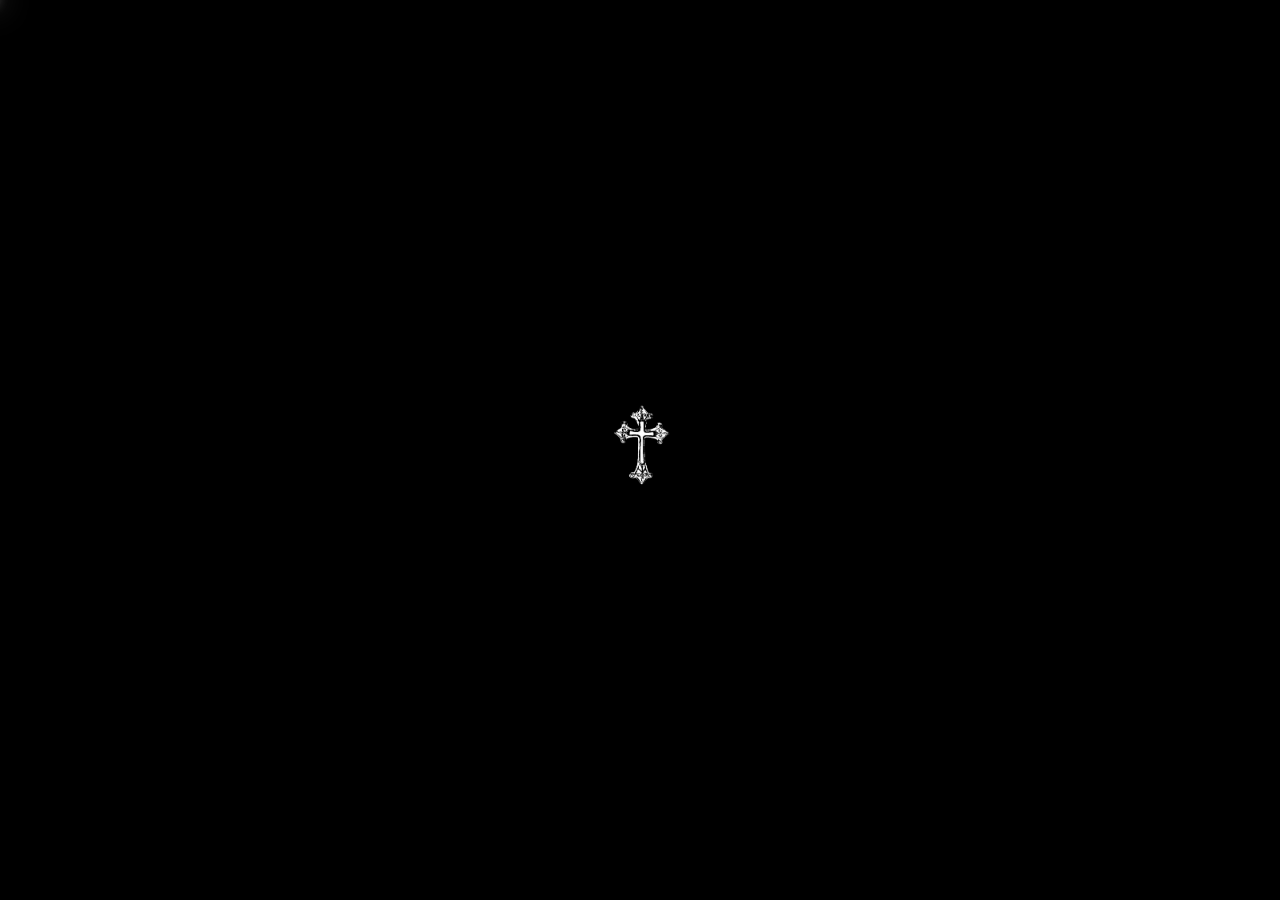
<file: saint-folder/index.html>
<!DOCTYPE html>
<html lang="es">

<head>

<meta charset="UTF-8">
<meta name="viewport" content="width=device-width, initial-scale=1.0">

<title>SAINT555</title>

<link rel="preconnect" href="https://fonts.googleapis.com">
<link rel="preconnect" href="https://fonts.gstatic.com" crossorigin>

<link href="https://fonts.googleapis.com/css2?family=Ballet&family=UnifrakturMaguntia&family=Montserrat:wght@300;400;600;700&display=swap" rel="stylesheet">

<link rel="stylesheet" href="https://cdnjs.cloudflare.com/ajax/libs/font-awesome/6.5.0/css/all.min.css">

<link rel="stylesheet" href="styles.css">

</head>


<body>

<div class="custom-cursor"></div>

<!-- TRANSICION ENTRE PAGINAS -->

<div class="saint-transition">

<div class="transition-content">

<div class="transition-text">
Can´t rush greatness...
</div>

<img src="cruzmouseblanca.png" class="mini-cross cross1">
<img src="cruzmouseblanca.png" class="mini-cross cross2">
<img src="cruzmouseblanca.png" class="mini-cross cross3">
<img src="cruzmouseblanca.png" class="mini-cross cross4">
<img src="cruzmouseblanca.png" class="mini-cross cross5">
<img src="cruzmouseblanca.png" class="mini-cross cross6">
<img src="cruzmouseblanca.png" class="mini-cross cross7">
<img src="cruzmouseblanca.png" class="mini-cross cross8">

</div>
</div>

<!-- INTRO ANIMADA -->

<div id="intro">

<div class="intro-content">

<img src="cruzmouseblanca.png" class="intro-cross" id="introCross">

</div>
</div>

<!-- HEADER -->

<header>

<h1 class="logo hidden" id="finalLogo">

<span class="sain">Sain</span>

<img src="cruzmouseblanca.png" class="cross-symbol" id="finalCross">

555

</h1>

<p>Cool people only.</p>

<button class="btn">
VER PRODUCTOS
</button>

</header>


<!-- FOOTER -->

<footer class="main-footer">

<p>© SAINT 555 — ALL RIGHTS RESERVED</p>

<div class="social-icons">

<a href="https://www.instagram.com/saint___555" target="_blank">
<i class="fab fa-instagram"></i>
</a>

<a href="https://www.tiktok.com/@saint___555" target="_blank">
<i class="fab fa-tiktok"></i>
</a>

<a href="#">
<i class="fab fa-facebook-f"></i>
</a>

</div>

</footer>


<script>

/* ================= CURSOR ================= */

const cursor = document.querySelector(".custom-cursor");

document.addEventListener("mousemove", e=>{
cursor.style.left = e.clientX + "px";
cursor.style.top = e.clientY + "px";
});

document.querySelectorAll("a,button").forEach(el=>{

el.addEventListener("mouseenter",()=>{
cursor.classList.add("hover");
});

el.addEventListener("mouseleave",()=>{
cursor.classList.remove("hover");
});

});


/* ================= INTRO ANIMATION ================= */

const introCross = document.getElementById("introCross");
const finalCross = document.getElementById("finalCross");
const finalLogo = document.getElementById("finalLogo");

setTimeout(()=>{

const target = finalCross.getBoundingClientRect();
const start = introCross.getBoundingClientRect();

const dx = target.left + target.width/2 - (start.left + start.width/2);
const dy = target.top + target.height/2 - (start.top + start.height/2);

introCross.style.transition = "transform 1.6s cubic-bezier(.77,0,.18,1), width 1.6s";

introCross.style.transform = `translate(${dx}px,${dy}px)`;

introCross.style.width = "130px";

},1200);


setTimeout(()=>{
finalLogo.classList.remove("hidden")
},3000);


setTimeout(()=>{

document.getElementById("intro").style.opacity = "0";
document.getElementById("intro").style.pointerEvents = "none";

},3400);


/* ================= PAGE TRANSITION ================= */

const transition = document.querySelector(".saint-transition");

function goToPage(url){

transition.classList.add("active");

setTimeout(()=>{
window.location.href = url;
},2000);

}

document.querySelector(".btn").addEventListener("click",function(e){

e.preventDefault();
goToPage("shop.html");

});


document.querySelectorAll("a").forEach(link=>{

link.addEventListener("click",function(e){

const href = this.getAttribute("href");

if(href && !href.startsWith("#")){

e.preventDefault();

goToPage(href);

}

});

});

</script>

</body>
</html>
</file>
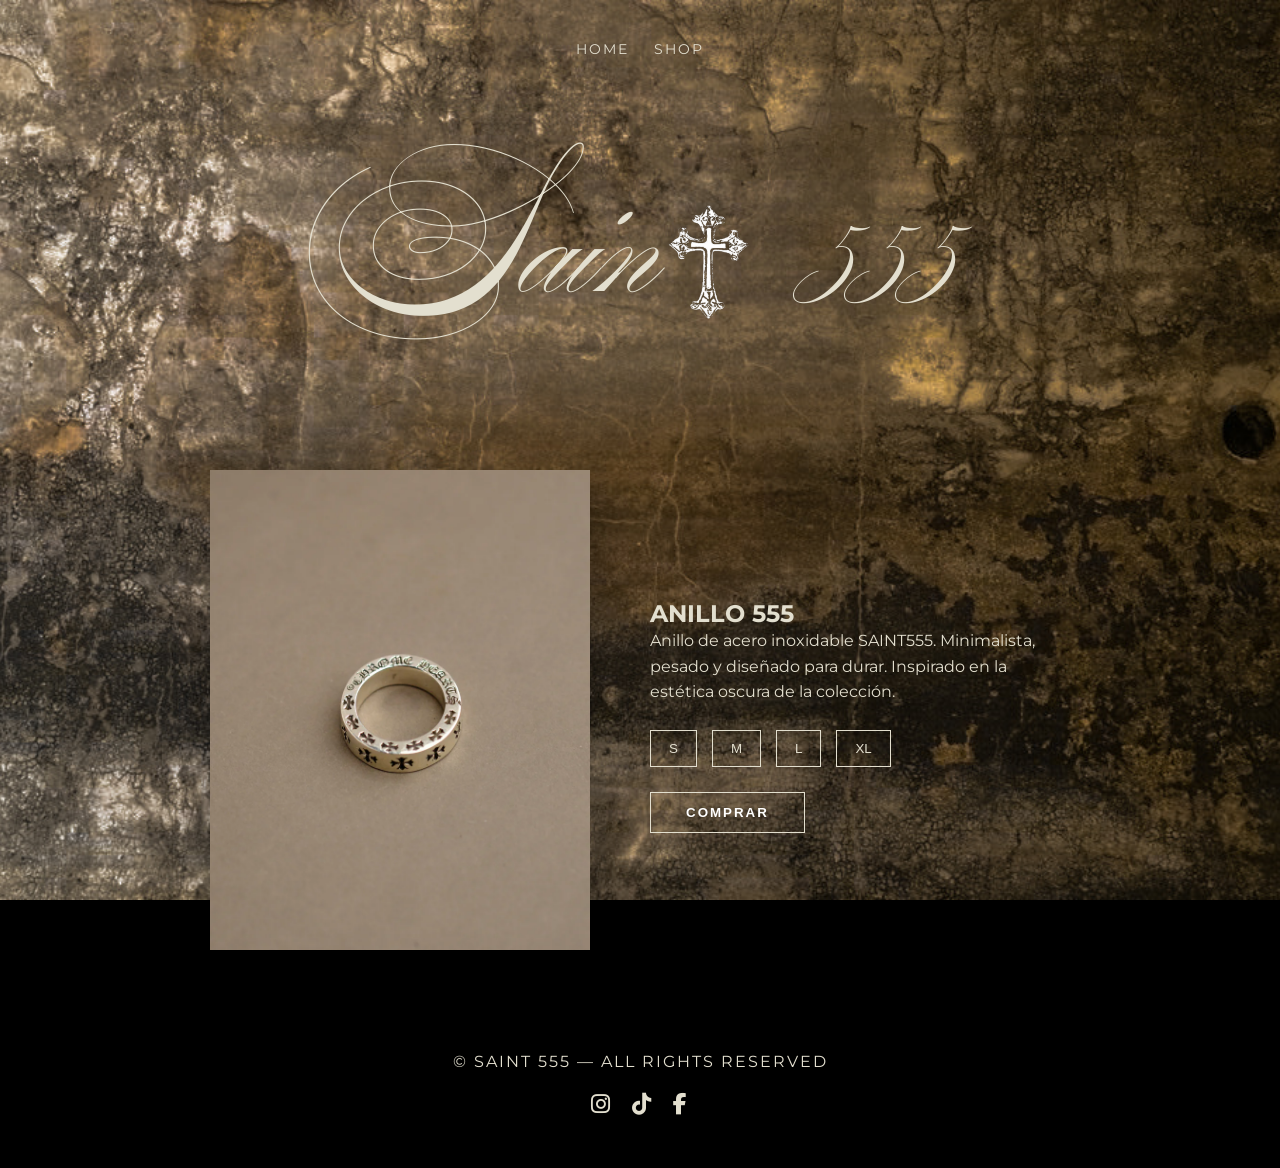
<file: saint-folder/producto.html>
<!DOCTYPE html>
<html lang="es">

<head>

<meta charset="UTF-8">
<meta name="viewport" content="width=device-width, initial-scale=1.0">

<title>SAINT555 - Producto</title>

<link rel="preconnect" href="https://fonts.googleapis.com">
<link rel="preconnect" href="https://fonts.gstatic.com" crossorigin>

<link href="https://fonts.googleapis.com/css2?family=Ballet&family=UnifrakturMaguntia&family=Montserrat:wght@300;400;600;700&display=swap" rel="stylesheet">

<link rel="stylesheet" href="https://cdnjs.cloudflare.com/ajax/libs/font-awesome/6.5.0/css/all.min.css">

<link rel="stylesheet" href="styles.css">

</head>

<body class="product-body">

<div class="custom-cursor"></div>

<!-- NAVBAR SIMPLE -->

<header class="top-bar">

<div class="nav-right">
<a href="index.html">HOME</a>
<a href="shop.html">SHOP</a>
</div>

</header>


<!-- LOGO IGUAL AL INDEX -->

<section class="product-logo-section">

<h1 class="logo product-logo">

<span>Sain</span>

<img src="cruzmouseblanca.png" class="cross-symbol product-cross">

555

</h1>

</section>


<!-- PRODUCTO -->

<section class="product-container">

<div class="product-image">
<img src="producto1.jpg">
</div>

<div class="product-info">

<h2>ANILLO 555</h2>

<p class="product-description">
Anillo de acero inoxidable SAINT555.
Minimalista, pesado y diseñado para durar.
Inspirado en la estética oscura de la colección.
</p>

<div class="size-selector">

<button>S</button>
<button>M</button>
<button>L</button>
<button>XL</button>

</div>

<button class="product-buy">COMPRAR</button>

</div>

</section>


<footer class="main-footer">

<p>© SAINT 555 — ALL RIGHTS RESERVED</p>

<div class="social-icons">

<a href="https://www.instagram.com/saint___555" target="_blank">
<i class="fab fa-instagram"></i>
</a>

<a href="https://www.tiktok.com/@saint___555" target="_blank">
<i class="fab fa-tiktok"></i>
</a>

<a href="#">
<i class="fab fa-facebook-f"></i>
</a>

</div>

</footer>


<script>

const cursor=document.querySelector(".custom-cursor");

document.addEventListener("mousemove",e=>{
cursor.style.left=e.clientX+"px";
cursor.style.top=e.clientY+"px";
});

document.querySelectorAll("a,button").forEach(el=>{
el.addEventListener("mouseenter",()=>cursor.classList.add("hover"));
el.addEventListener("mouseleave",()=>cursor.classList.remove("hover"));
});
/* SELECCION DE TALLES */

const sizeButtons = document.querySelectorAll(".size-selector button");

sizeButtons.forEach(btn => {
btn.addEventListener("click", () => {

sizeButtons.forEach(b => b.classList.remove("active"));
btn.classList.add("active");

});
});
</script>

</body>
</html>
</file>
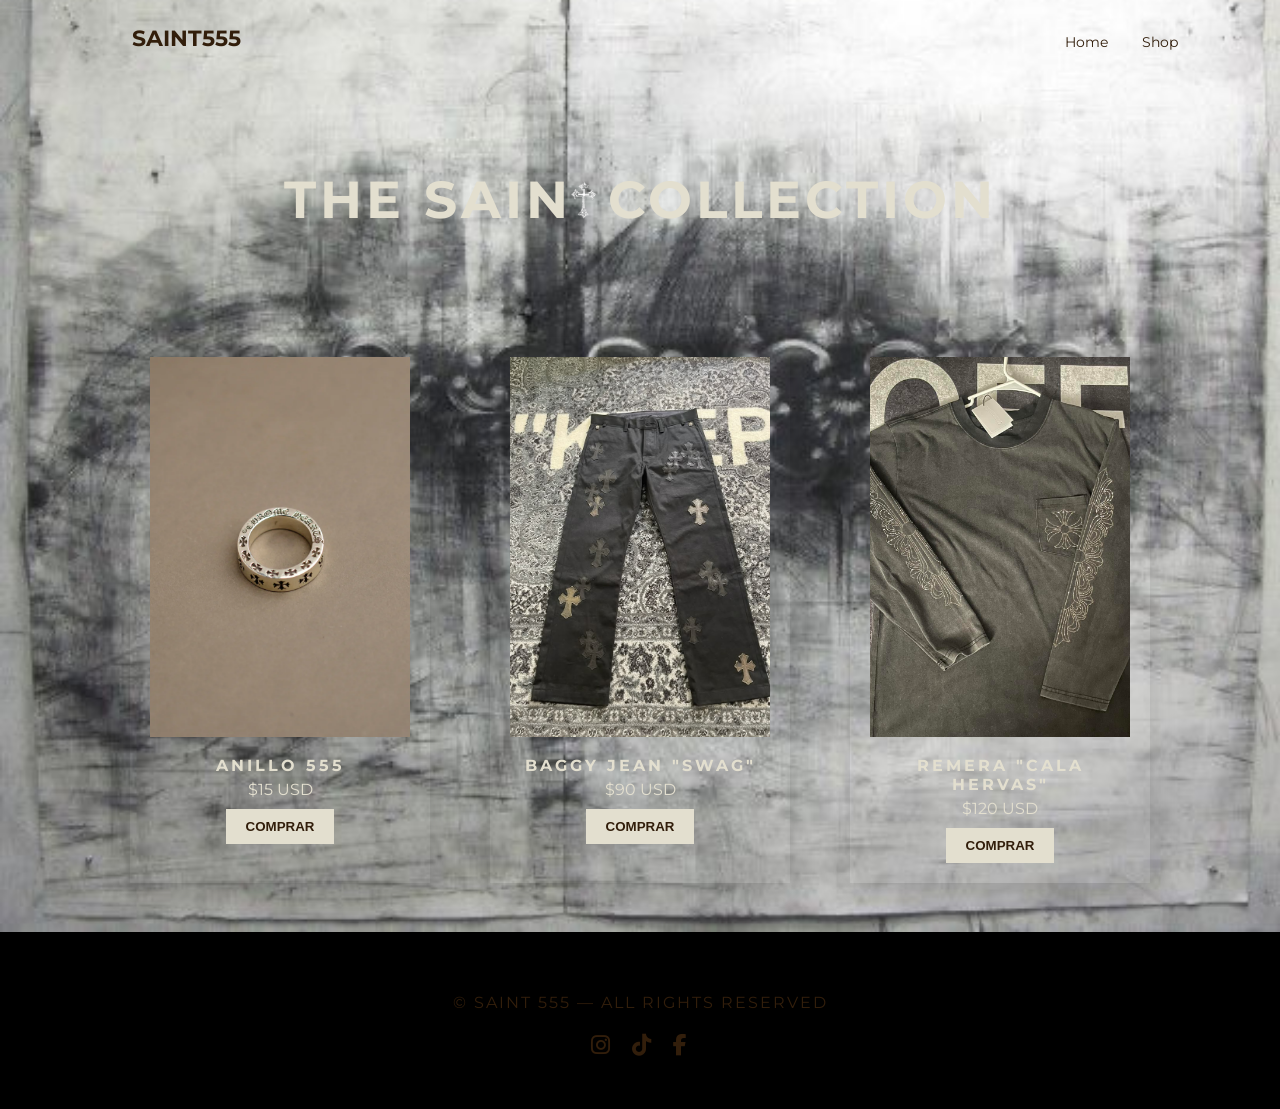
<file: saint-folder/shop.html>
<!DOCTYPE html>
<html lang="es">

<head>

<meta charset="UTF-8">

<title>SAINT555 - Shop</title>

<link rel="stylesheet" href="styles.css">

<link rel="stylesheet" href="https://cdnjs.cloudflare.com/ajax/libs/font-awesome/6.5.0/css/all.min.css">

<link href="https://fonts.googleapis.com/css2?family=Ballet&family=UnifrakturMaguntia&family=Montserrat:wght@300;400;600;700&display=swap" rel="stylesheet">

</head>

<body class="shop-body">

<div class="custom-cursor"></div>


<header class="navbar">

<a href="index.html" class="logo">SAINT555</a>

<nav>

<a href="index.html">Home</a>

<a href="shop.html" class="active">Shop</a>

</nav>

</header>


<section class="shop-hero">

<h1 class="titulo2">

THE SAIN

<span class="shop-cross-container">

<img src="cruzmouseblanca.png" class="cross-symbol shop-cross">

</span>

COLLECTION

</h1>

</section>


<section class="products">

<div class="product-card">

<img src="producto1.jpg">

<h2>ANILLO 555</h2>

<p>$15 USD</p>

<a href="producto.html" class="buy-link">
<button>COMPRAR</button>
</a>

</div>


<div class="product-card">

<img src="producto2.jpg">

<h2>BAGGY JEAN "SWAG"</h2>

<p>$90 USD</p>

<a href="producto.html" class="buy-link">
<button>COMPRAR</button>
</a>

</div>


<div class="product-card">

<img src="producto3.png">

<h2>REMERA "CALA HERVAS"</h2>

<p>$120 USD</p>

<a href="producto.html" class="buy-link">
<button>COMPRAR</button>
</a>
</div>

</section>


<footer class="main-footer">

<p>© SAINT 555 — ALL RIGHTS RESERVED</p>

<div class="social-icons">

<a href="https://www.instagram.com/saint___555"><i class="fab fa-instagram"></i></a>

<a href="https://www.tiktok.com/@saint_____555"><i class="fab fa-tiktok"></i></a>

<a href="#"><i class="fab fa-facebook-f"></i></a>

</div>

</footer>

<script>

const cursor=document.querySelector(".custom-cursor");

document.addEventListener("mousemove",e=>{
cursor.style.left=e.clientX+"px";
cursor.style.top=e.clientY+"px";
});

document.querySelectorAll("a,button").forEach(el=>{
el.addEventListener("mouseenter",()=>cursor.classList.add("hover"));
el.addEventListener("mouseleave",()=>cursor.classList.remove("hover"));
});

</script>

</body>
</html>
</file>
<file: saint-folder/styles.css>
*{
 margin:0;
 padding:0;
 box-sizing:border-box;
}

/* ================= BODY GENERAL ================= */

body{
 background:black;
 background-image:url("back.jpeg");
 background-size:cover;
 background-position:center;
 background-repeat:no-repeat;
 background-attachment:fixed;
 font-family:'Ballet',cursive;
 color:white;
 overflow-x:hidden;
 cursor:none;
}

/* ================= INTRO ================= */

#intro{
 position:fixed;
 inset:0;
 background:black;
 display:flex;
 align-items:center;
 justify-content:center;
 z-index:99999;
 transition:opacity 1s ease;
}

.intro-content{
 text-align:center;
}

/* ================= GLOW ANIMATIONS ================= */

@keyframes crossGlow{

 0%{
  filter:drop-shadow(0 0 5px white) drop-shadow(0 0 10px white);
 }

 50%{
  filter:drop-shadow(0 0 20px white) drop-shadow(0 0 40px white);
 }

 100%{
  filter:drop-shadow(0 0 5px white) drop-shadow(0 0 10px white);
 }

}

.intro-cross{
 width:90px;
 animation:crossGlow 2s ease-in-out infinite;
}

.hidden{
 opacity:0;
}

/* ================= CURSOR ================= */

.custom-cursor{
 position:fixed;
 width:32px;
 height:32px;
 background-image:url("Cruzmouse.png");
 background-size:contain;
 background-repeat:no-repeat;
 pointer-events:none;
 z-index:999999;
 transform:translate(-50%,-50%);
 filter:drop-shadow(0 0 6px white) drop-shadow(0 0 15px white);
 transition:transform .08s linear,filter .2s ease;
}

.custom-cursor.hover{
 transform:translate(-50%,-50%) scale(1.6);
 filter:drop-shadow(0 0 12px white) drop-shadow(0 0 30px white);
}

/* ================= HEADER INDEX (ARREGLADO) ================= */

header:not(.navbar){
 display:flex;
 flex-direction:column;
 justify-content:center;
 align-items:center;
 padding-top:40px;
 padding-bottom:20px;
}

.logo{
 font-size:180px;
 color:#E3DFCF;
 font-weight:300;
 margin-bottom:5px;
}

.cross-symbol{
 width:130px;
 vertical-align:middle;
 margin-left:-65px;
 animation:crossGlow 2s ease-in-out infinite;
}

header p{
 margin-top:5px;
 font-size:40px;
 font-weight:700;
 color:#E3DFCF;
}

.btn{
 margin-top:20px;
 padding:15px 55px;
 border:1px solid rgba(255,255,255,.7);
 background:transparent;
 color:white;
 font-size:18px;
 letter-spacing:2px;
 transition:.4s ease;
 cursor:none;
}

.btn:hover{
 background:white;
 color:black;
 box-shadow:0 0 35px white;
}

/* ================= PAGE TRANSITION ================= */

.saint-transition{
 background-color:black;
 position:fixed;
 inset:0;
 display:flex;
 justify-content:center;
 align-items:center;
 opacity:0;
 pointer-events:none;
 z-index:999999;
 transition:opacity 1.2s ease;
}

.saint-transition.active{
 opacity:1;
 pointer-events:auto;
}

.transition-content{
 position:relative;
 text-align:center;
}

.transition-text{
 font-family:'Ballet',cursive;
 font-size:70px;
 color:#E3DFCF;
 letter-spacing:3px;
 margin-top:10px;
 white-space:nowrap;
}

/* ================= CRUCES ================= */

.mini-cross{
 position:absolute;
 width:60px;
 animation:crossGlow 2s ease-in-out infinite;
}

.cross1{ top:-180px; left:-40px; }
.cross2{ top:-180px; right:-40px; }
.cross3{ top:-60px; left:-260px; }
.cross4{ top:-60px; right:-260px; }
.cross5{ bottom:-60px; left:-260px; }
.cross6{ bottom:-60px; right:-260px; }
.cross7{ bottom:-180px; left:-40px; }
.cross8{ bottom:-180px; right:-40px; }

/* ================= SHOP ================= */

.shop-body{
 font-family:'Montserrat',sans-serif;
 color:black;
}

.navbar{
 display:flex;
 justify-content:space-between;
 align-items:center;
 padding:25px 8%;
}

.navbar .logo{
 font-size:22px;
 font-weight:700;
 color:#321E0B;
 transition:.3s ease;
}

.navbar .logo:hover{
 color:#321E0B;
}

.navbar a{
 text-decoration:none;
 margin-left:30px;
 font-size:14px;
 color:#321E0B;
 transition:.3s ease;
}

.navbar a:hover{
 color:#321E0B;
}

.shop-hero{
 text-align:center;
 padding:80px 20px 40px;
}

.shop-hero h1{
 font-size:52px;
 font-weight:700;
 letter-spacing:4px;
 display:inline-flex;
 align-items:center;
}

.shop-cross{
 width:42px;
 margin-left:-10px;
 margin-right:4px;
 animation:crossGlow 2s ease-in-out infinite;
}

.titulo2{
 color:#E3DFCF;
}

/* ================= PRODUCTS ================= */

.products{
 display:flex;
 justify-content:center;
 gap:60px;
 padding:60px 40px;
 flex-wrap:wrap;
}

.product-card{
 background:transparent;
 padding:20px;
 text-align:center;
 width:300px;
 box-shadow:0 10px 30px rgba(0,0,0,.15);
 transition:.4s;
}

.product-card:hover{
 transform:translateY(-10px);
 box-shadow:
 0 30px 60px rgba(0,0,0,.15),
 0 0 25px rgba(50,30,11,1.45);
}

.product-card img{
 width:100%;
 height:380px;
 object-fit:cover;
}

.product-card h2{
 font-weight:700;
 letter-spacing:3px;
 font-size:16px;
 margin:15px 0 5px;
 color:#E3DFCF;
}

.product-card p{
 color:#E3DFCF;
}

.product-card button{
 margin-top:10px;
 padding:10px 20px;
 border:none;
 background:#E3DFCF;
 color:#321E0B;
 font-weight:600;
 cursor:none;
 transition:.35s ease;
}

.product-card button:hover{
 background:#321E0B;
 color:#E3DFCF;
}

/* ================= FOOTER ================= */

.main-footer{
 text-align:center;
 padding:50px 0;
 font-family:'Montserrat',sans-serif;
 letter-spacing:2px;
}

.social-icons{
 display:flex;
 justify-content:center;
 gap:20px;
 margin-top:20px;
}

.social-icons a{
 text-decoration:none;
 font-size:22px;
}

/* footer shop */

.shop-body .main-footer{
 color:#321E0B;
}

.shop-body .social-icons a{
 color:#321E0B;
}

.shop-body .social-icons a:hover{
 color:#E3DFCF;
}

/* footer producto */

.product-body .main-footer{
 color:#E3DFCF;
}

.product-body .social-icons a{
 color:#E3DFCF;
}

.product-body .social-icons a:hover{
 color:#321E0B;
}

/* ================= PRODUCT PAGE ================= */

.product-body{
 background-image:url(backimageproducto.jpeg);
}

/* NAVBAR */

.top-bar{
 display:flex;
 justify-content:flex-end;
 align-items:center;
 padding:25px 80px 0 80px;
}

.nav-right{
 display:flex;
 gap:25px;
}

.top-bar a{
 font-family:'Montserrat',sans-serif;
 font-size:14px;
 letter-spacing:2px;
 color:#E3DFCF;
 text-decoration:none;
 transition:.3s;
}

.top-bar a:hover{
 color:#321E0B;
}

/* LOGO */

.product-logo-section{
 text-align:center;
 margin-top:10px;
 margin-bottom:30px;
}

.product-cross{
 margin-left:-55px;
}

/* PRODUCTO */

.product-container{
 display:flex;
 justify-content:center;
 align-items:center;
 gap:60px;
 padding:10px 40px 40px 40px;
 flex-wrap:wrap;
}

.product-image img{
 width:380px;
 height:480px;
 object-fit:cover;
 box-shadow:0 20px 40px rgba(0,0,0,.4);
}

.product-info{
 max-width:420px;
 font-family:'Montserrat',sans-serif;
 color:#E3DFCF;
}

.product-description{
 line-height:1.6;
 margin-bottom:25px;
}

.size-selector{
 display:flex;
 gap:15px;
 margin-bottom:25px;
}

.size-selector button{
 padding:10px 18px;
 border:1px solid #E3DFCF;
 background:transparent;
 color:#E3DFCF;
 cursor:none;
 transition:.3s;
}

.size-selector button.active{
 background:#321E0B;
 color:#E3DFCF;
 border-color:#321E0B;
}

.product-buy{
 padding:12px 35px;
 background:transparent;
 color:white;
 font-weight:600;
 letter-spacing:2px;
 cursor:none;
 transition:.35s;
 border:1px solid #E3DFCF;
}

.product-buy:hover{
 background:#321E0B;
 color:#E3DFCF;
}
</file>
